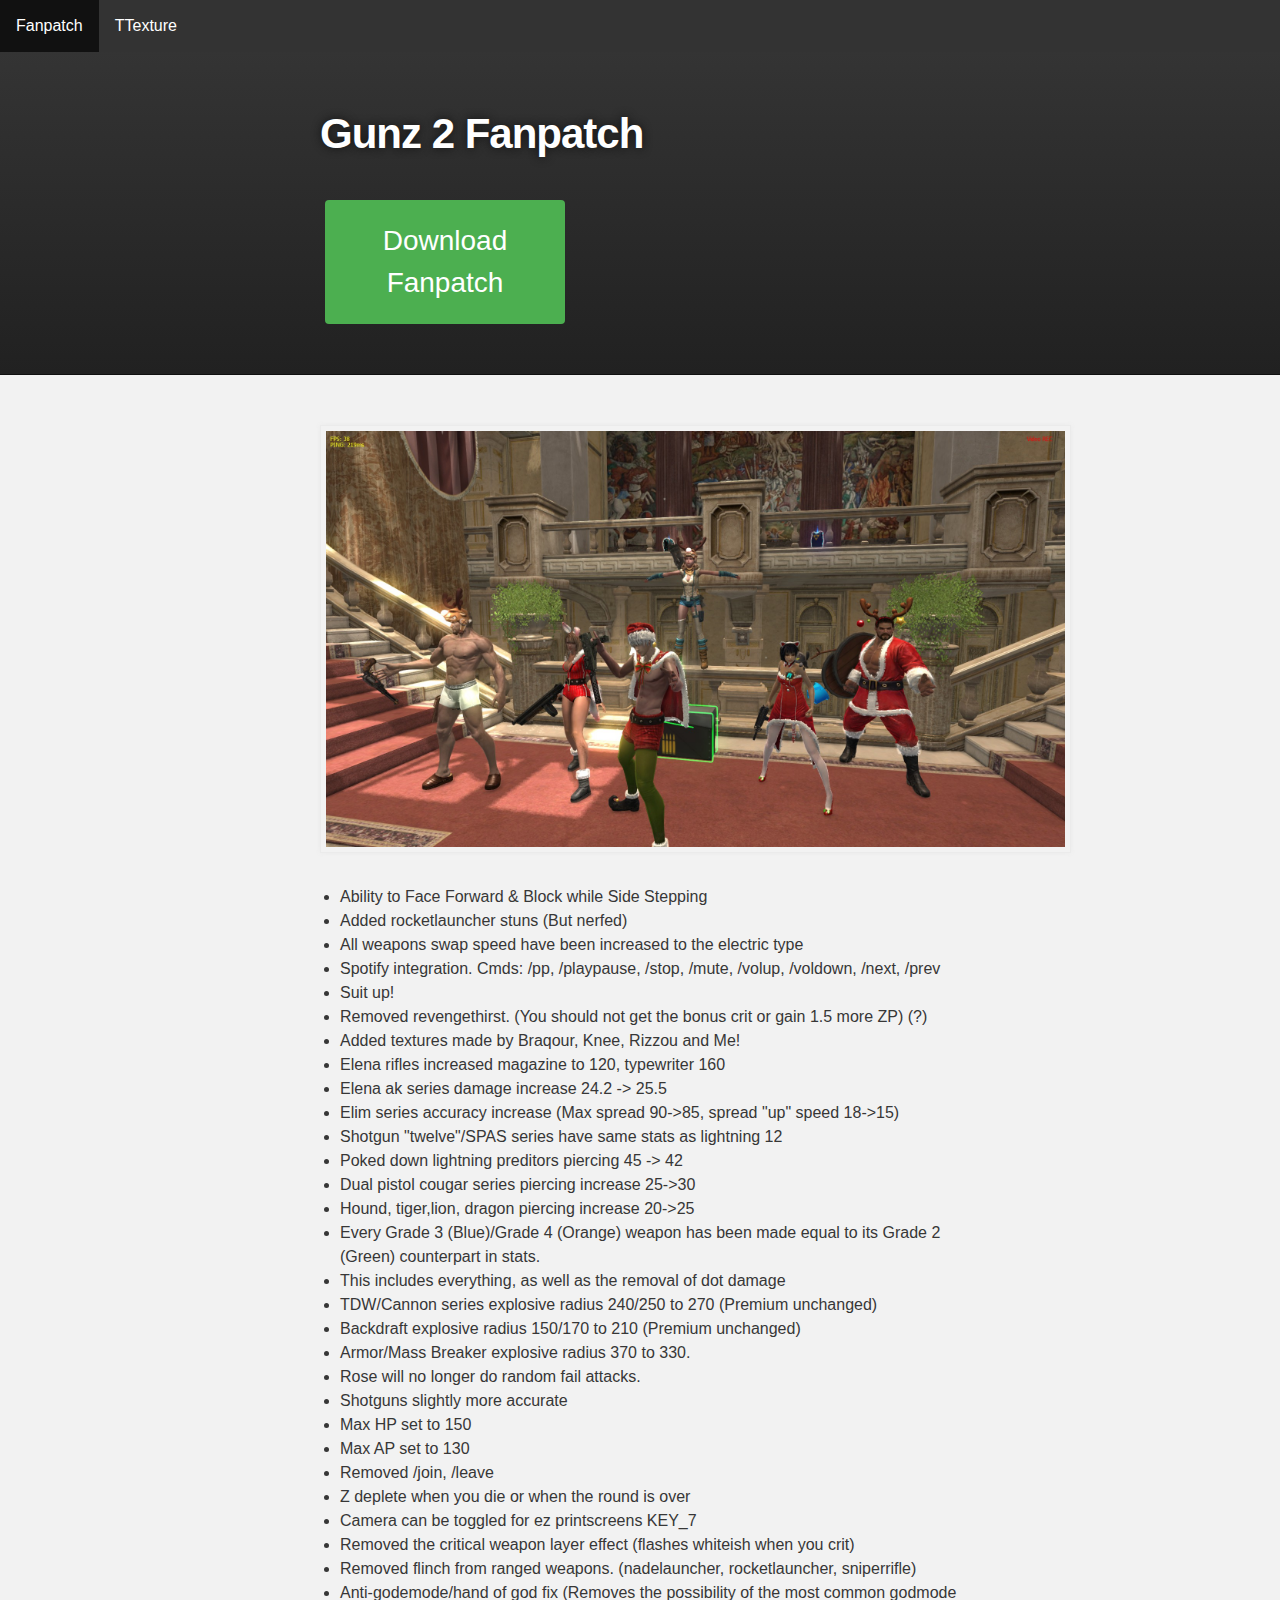
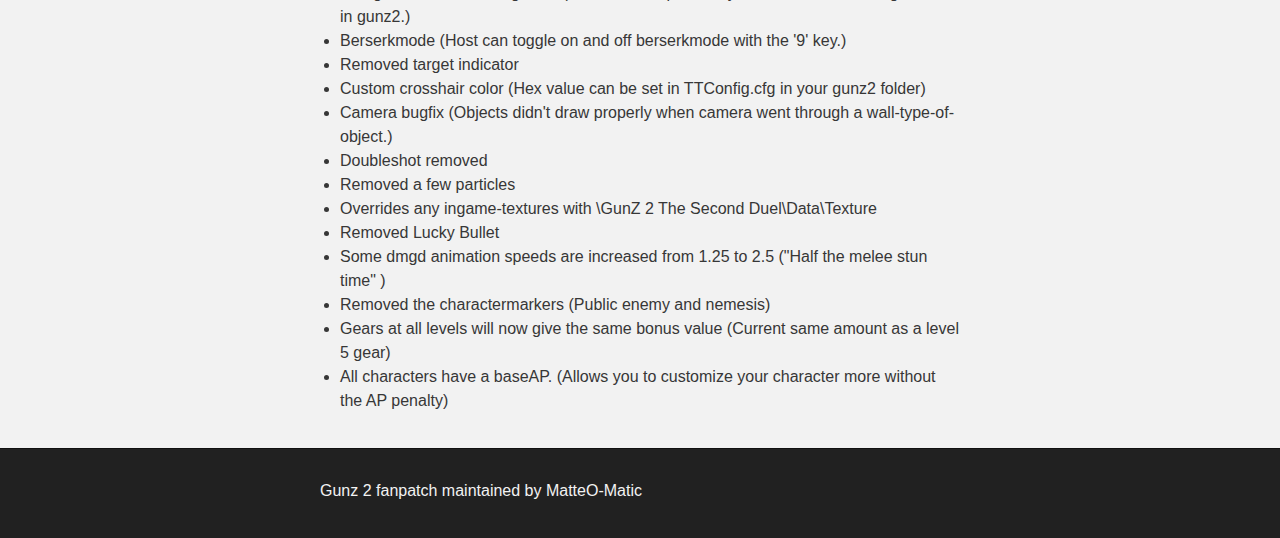
<file: index.html>
<!DOCTYPE html>
<html>

<head>
	<meta charset='utf-8'>
	<meta http-equiv="X-UA-Compatible" content="chrome=1">
	<meta name="description" content="Gunz 2 fanpatch : ">

	<link rel="stylesheet" type="text/css" media="screen" href="stylesheets/stylesheet.css">

	<title>Gunz 2 fanpatch</title>
</head>

<body>
	<!-- HEADER -->
	<div id="header_wrap" class="outer">
		<div class="hmenu">
			<ul>
				<li><a class="active" href="index.html">Fanpatch</a></li>
				<li><a href="texture.html">TTexture</a></li>
			</ul>
		</div>
		<header class="inner">

			<h1 id="project_title">Gunz 2 Fanpatch</h1>
			<h2 id="project_tagline"></h2>
			<section id="">
				<p>
					<a class="button" target="_blank" href="https://mega.nz/#!ecoAVQzI!RiUZ9iBuVPHcVb40Gq-fB3ut4t2ilTPvSRqo76hywa8" style="vertical-align:middle"><span>Download Fanpatch</span></a>
				</p>
			</section>
		</header>
	</div>

	<!-- MAIN CONTENT -->
	<div id="main_content_wrap" class="outer">
		<section id="main_content" class="inner">
			<img src="images/chr.jpg"></img>
			<p>
				<ul>
					<li>Ability to Face Forward & Block while Side Stepping</li>
					<li>Added rocketlauncher stuns (But nerfed)</li>
					<li>All weapons swap speed have been increased to the electric type</li>
					<li>Spotify integration. Cmds: /pp, /playpause, /stop, /mute, /volup, /voldown, /next, /prev</li>
					<li>Suit up!</li>
					<li>Removed revengethirst. (You should not get the bonus crit or gain 1.5 more ZP) (?)</li>
					<li>Added textures made by Braqour, Knee, Rizzou and Me!</li>
					<li>Elena rifles increased magazine to 120, typewriter 160</li>
					<li>Elena ak series damage increase 24.2 -> 25.5</li>
					<li>Elim series accuracy increase (Max spread 90->85, spread "up" speed 18->15)</li>
					<li>Shotgun "twelve"/SPAS series have same stats as lightning 12</li>
					<li>Poked down lightning preditors piercing 45 -> 42</li>
					<li>Dual pistol cougar series piercing increase 25->30</li>
					<li>Hound, tiger,lion, dragon piercing increase 20->25</li>
					<li>Every Grade 3 (Blue)/Grade 4 (Orange) weapon has been made equal to its Grade 2 (Green) counterpart in stats.</li>
					<li>This includes everything, as well as the removal of dot damage</li>
					<li>TDW/Cannon series explosive radius 240/250 to 270 (Premium unchanged)</li>
					<li>Backdraft explosive radius 150/170 to 210 (Premium unchanged)</li>
					<li>Armor/Mass Breaker explosive radius 370 to 330. </li>
					<li>Rose will no longer do random fail attacks.</li>
					<li>Shotguns slightly more accurate</li>
					<li>Max HP set to 150</li>
					<li>Max AP set to 130</li>
					<li>Removed /join, /leave</li>
					<li>Z deplete when you die or when the round is over</li>
					<li>Camera can be toggled for ez printscreens KEY_7</li>
					<li>Removed the critical weapon layer effect (flashes whiteish when you crit)</li>
					<li>Removed flinch from ranged weapons. (nadelauncher, rocketlauncher, sniperrifle)</li>
					<li>Anti-godemode/hand of god fix (Removes the possibility of the most common godmode in gunz2.)</li>
					<li>Berserkmode (Host can toggle on and off berserkmode with the '9' key.)</li>
					<li>Removed target indicator</li>
					<li>Custom crosshair color (Hex value can be set in TTConfig.cfg in your gunz2 folder)</li>
					<li>Camera bugfix (Objects didn't draw properly when camera went through a wall-type-of-object.)</li>
					<li>Doubleshot removed</li>
					<li>Removed a few particles</li>
					<li>Overrides any ingame-textures with \GunZ 2 The Second Duel\Data\Texture</li>
					<li>Removed Lucky Bullet</li>
					<li>Some dmgd animation speeds are increased from 1.25 to 2.5 ("Half the melee stun time" )</li>
					<li>Removed the charactermarkers (Public enemy and nemesis)</li>
					<li>Gears at all levels will now give the same bonus value (Current same amount as a level 5 gear)</li>
					<li>All characters have a baseAP. (Allows you to customize your character more without the AP penalty)</li>
				</ul>
			</p>
		</section>
	</div>

	<!-- FOOTER  -->
	<div id="footer_wrap" class="outer">
		<footer class="inner">
			<p class="copyright">Gunz 2 fanpatch maintained by MatteO-Matic</p>
		</footer>
	</div>

</body>

</html>
</file>
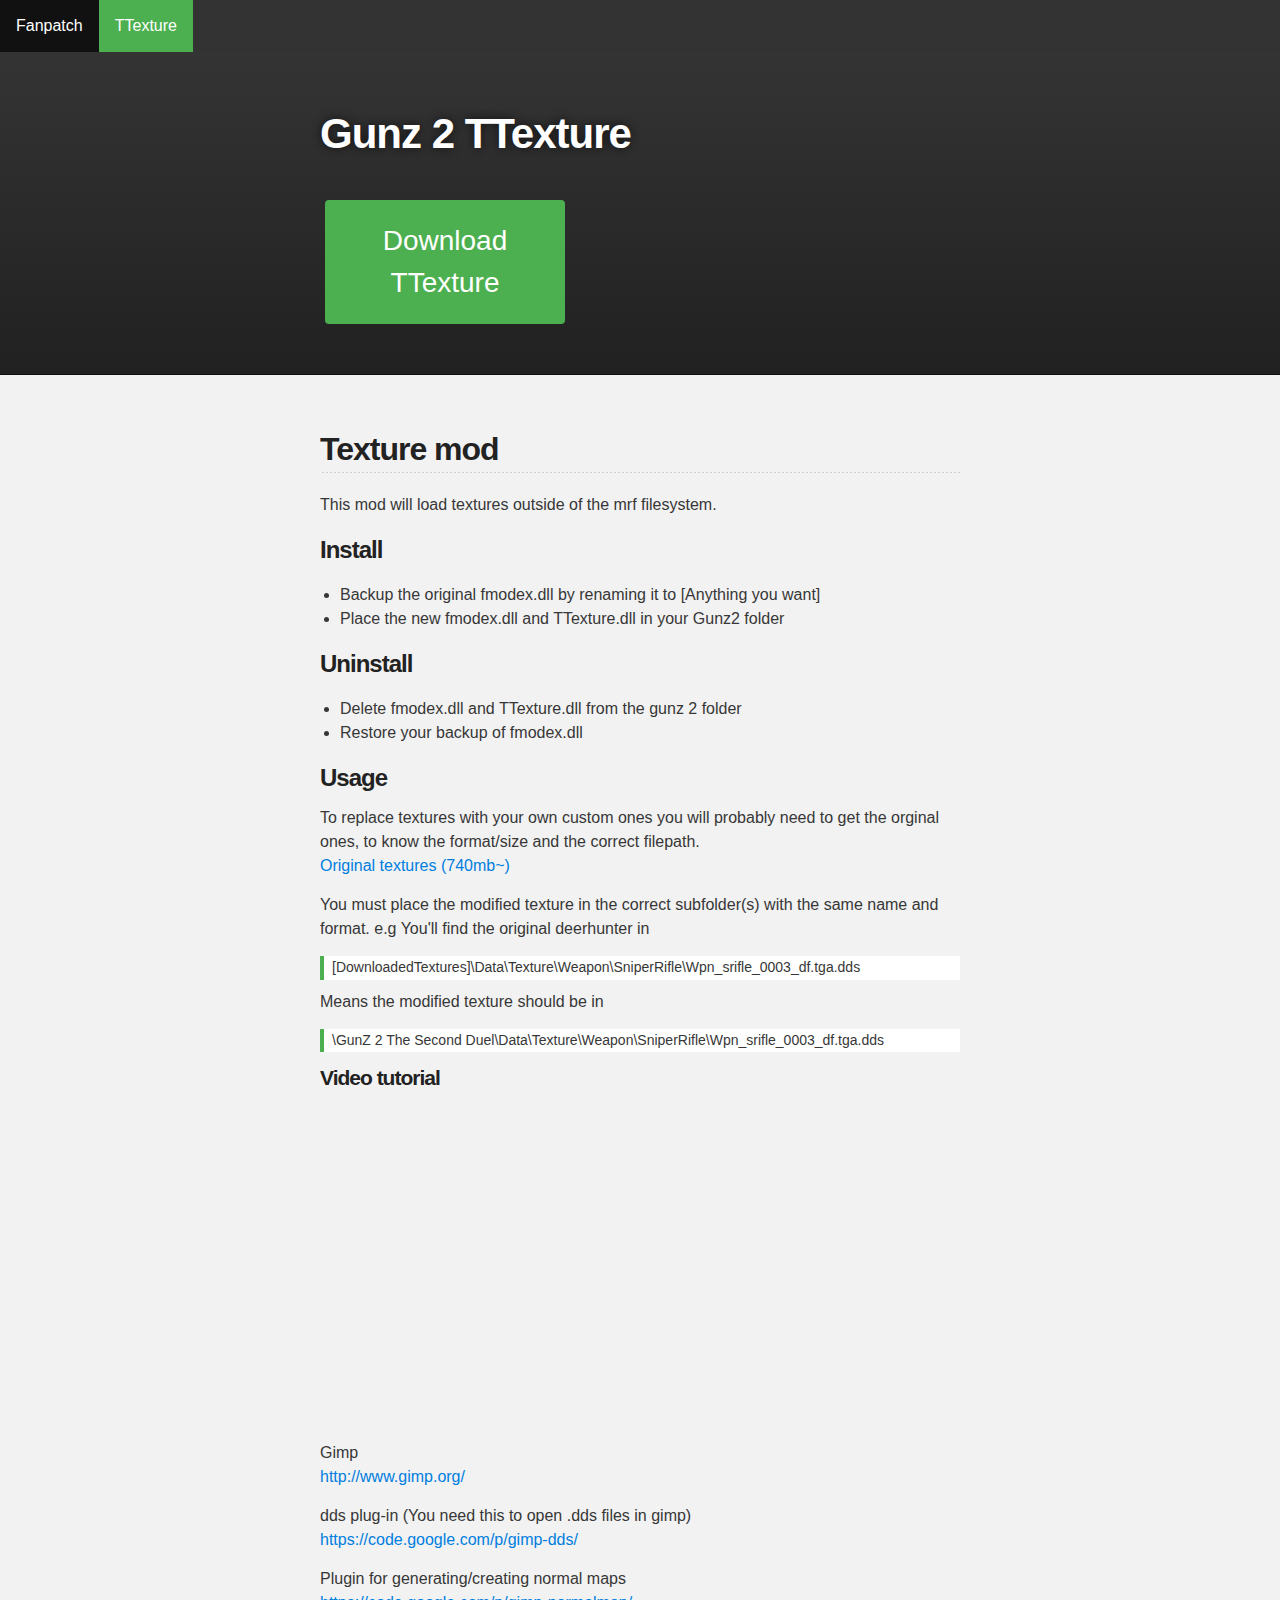
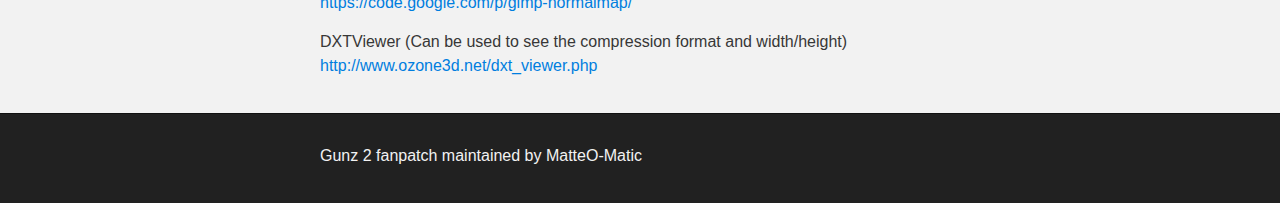
<file: texture.html>
<!DOCTYPE html>
<html>

<head>
	<meta charset='utf-8'>
	<meta http-equiv="X-UA-Compatible" content="chrome=1">
	<meta name="description" content="Gunz 2 TTexture">

	<link rel="stylesheet" type="text/css" media="screen" href="stylesheets/stylesheet.css">

	<title>Gunz 2 TTexture</title>
</head>

<body>
	<!-- HEADER -->
	<div id="header_wrap" class="outer">
		<div class="hmenu">
			<ul>
				<li><a href="index.html">Fanpatch</a></li>
				<li><a class="active" href="texture.html">TTexture</a></li>
			</ul>
		</div>

		<header class="inner">

			<h1 id="project_title">Gunz 2 TTexture</h1>
			<h2 id="project_tagline"></h2>
			<section id="">
				<p>
					<a class="button" target="_blank" href="https://mega.nz/#!LdBmiLCS!7FP6QMa_DHXs3WaEeiWlnrStpwrIdacIg_zjW5tmGyo" style="vertical-align:middle"><span>Download TTexture</span></a>
				</p>
			</section>
		</header>
	</div>

	<!-- MAIN CONTENT -->
	<div id="main_content_wrap" class="outer">
		<section id="main_content" class="inner">
			<h2>Texture mod</h2>
			<p>This mod will load textures outside of the mrf filesystem.</p>

			<h3>Install</h3>
			<p>
				<ul>
					<li>Backup the original fmodex.dll by renaming it to [Anything you want]</li>
					<li>Place the new fmodex.dll and TTexture.dll in your Gunz2 folder</li>
				</ul>
			</p>

			<h3>Uninstall</h3>
			<p>
				<ul>
					<li>Delete fmodex.dll and TTexture.dll from the gunz 2 folder</li>
					<li>Restore your backup of fmodex.dll</li>
				</ul>
			</p>
			<h3>Usage</h3>
			<p>
				To replace textures with your own custom ones you will probably need to get the orginal ones, to know the format/size and
				the correct filepath.<br>
				<a href="https://mega.nz/#!HYARmIhR!nEAWFzQ36lhQHPv1UMnV1kcpVT3n467eFwrvWI0U0v0" target="_blank">Original textures (740mb~)</a>
			</p>

			<p>You must place the modified texture in the correct subfolder(s) with the same name and format. e.g You'll find the original
				deerhunter in</p>
			<div class="highlight">
				[DownloadedTextures]\Data\Texture\Weapon\SniperRifle\Wpn_srifle_0003_df.tga.dds
			</div>
			<p>Means the modified texture should be in</p>
			<div class="highlight">
				\GunZ 2 The Second Duel\Data\Texture\Weapon\SniperRifle\Wpn_srifle_0003_df.tga.dds
			</div>
			<h4>Video tutorial</h4>
			<div>
				<iframe width="560" height="315" src="https://www.youtube.com/embed/lpsh1yz1PXU" frameborder="0" allowfullscreen></iframe>
				<p>
					<p>Gimp<br>
						<a href="http://www.gimp.org/" target="_blank">http://www.gimp.org/</a>
					</p>
					<p>dds plug-in (You need this to open .dds files in gimp)<br>
						<a href="https://code.google.com/p/gimp-dds/" target="_blank">https://code.google.com/p/gimp-dds/</a>
					</p>
					<p>Plugin for generating/creating normal maps<br>
						<a href="https://code.google.com/p/gimp-normalmap/" target="_blank">https://code.google.com/p/gimp-normalmap/</a>
					</p>
					<p>
						DXTViewer (Can be used to see the compression format and width/height)<br>
						<a href="http://www.ozone3d.net/dxt_viewer.php" target="_blank">http://www.ozone3d.net/dxt_viewer.php</a>
					</p>
				</p>
			</div>
		</section>
	</div>

	<!-- FOOTER  -->
	<div id="footer_wrap" class="outer">
		<footer class="inner">
			<p class="copyright">Gunz 2 fanpatch maintained by MatteO-Matic</p>
		</footer>
	</div>

</body>

</html>
</file>
<file: stylesheets/stylesheet.css>
/*******************************************************************************
Slate Theme for GitHub Pages
by Jason Costello, @jsncostello
*******************************************************************************/

@import url(github-light.css);

/*******************************************************************************
MeyerWeb Reset
*******************************************************************************/

html, body, div, span, applet, object, iframe,
h1, h2, h3, h4, h5, h6, p, blockquote, pre,
a, abbr, acronym, address, big, cite, code,
del, dfn, em, img, ins, kbd, q, s, samp,
small, strike, strong, sub, sup, tt, var,
b, u, i, center,
dl, dt, dd, ol, ul, li,
fieldset, form, label, legend,
table, caption, tbody, tfoot, thead, tr, th, td,
article, aside, canvas, details, embed,
figure, figcaption, footer, header, hgroup,
menu, nav, output, ruby, section, summary,
time, mark, audio, video {
  margin: 0;
  padding: 0;
  border: 0;
  font: inherit;
  vertical-align: baseline;
}

/* HTML5 display-role reset for older browsers */
article, aside, details, figcaption, figure,
footer, header, hgroup, menu, nav, section {
  display: block;
}

ol, ul {
  list-style: none;
}

table {
  border-collapse: collapse;
  border-spacing: 0;
}

/*******************************************************************************
Theme Styles
*******************************************************************************/

body {
  box-sizing: border-box;
  color:#373737;
  background: #212121;
  font-size: 16px;
  font-family: 'Myriad Pro', Calibri, Helvetica, Arial, sans-serif;
  line-height: 1.5;
  -webkit-font-smoothing: antialiased;
}

h1, h2, h3, h4, h5, h6 {
  margin: 10px 0;
  font-weight: 700;
  color:#222222;
  font-family: 'Lucida Grande', 'Calibri', Helvetica, Arial, sans-serif;
  letter-spacing: -1px;
}

h1 {
  font-size: 36px;
  font-weight: 700;
}

h2 {
  padding-bottom: 10px;
  font-size: 32px;
  background: url('../images/bg_hr.png') repeat-x bottom;
}

h3 {
  font-size: 24px;
}

h4 {
  font-size: 21px;
}

h5 {
  font-size: 18px;
}

h6 {
  font-size: 16px;
}

p {
  margin: 10px 0 15px 0;
}

footer p {
  color: #f2f2f2;
}

a {
  text-decoration: none;
  color: #007edf;
  text-shadow: none;

  transition: color 0.5s ease;
  transition: text-shadow 0.5s ease;
  -webkit-transition: color 0.5s ease;
  -webkit-transition: text-shadow 0.5s ease;
  -moz-transition: color 0.5s ease;
  -moz-transition: text-shadow 0.5s ease;
  -o-transition: color 0.5s ease;
  -o-transition: text-shadow 0.5s ease;
  -ms-transition: color 0.5s ease;
  -ms-transition: text-shadow 0.5s ease;
}

 .highlight {
    line-height: 1.4;
    width: auto;
    background-color: #fff;
    padding: 2px 8px;
    border-left: 4px solid #4CAF50;
    word-wrap: break-word;
    font-size: 14px;
}

.hmenu ul {
    list-style-type: none;
    margin: 0;
    padding: 0;
    overflow: hidden;
    background-color: #333;
}

.hmenu li {
    float: left;
}

.hmenu li a {
    display: block;
    color: white;
    text-align: center;
    padding: 14px 16px;
    text-decoration: none;
}

.hmenu li a:hover {
    background-color: #111;
}

.hmenu .active {
    background-color: #4CAF50;
}

.button {
  display: inline-block;
  border-radius: 4px;
  background-color: #4CAF50;
  border: none;
  color: #FFFFFF;
  text-align: center;
  font-size: 28px;
  padding: 20px;
  width: 200px;
  transition: all 0.5s;
  cursor: pointer;
  margin: 5px;
}

.button span {
  cursor: pointer;
  display: inline-block;
  position: relative;
  transition: 0.5s;
}

.button span:after {
  content: '»';
  position: absolute;
  opacity: 0;
  top: 0;
  right: -20px;
  transition: 0.5s;
}

.button:hover span {
  padding-right: 25px;
}

.button:hover span:after {
  opacity: 1;
  right: 0;
}

a:hover, a:focus {text-decoration: underline;}

footer a {
  color: #F2F2F2;
  text-decoration: underline;
}

em {
  font-style: italic;
}

strong {
  font-weight: bold;
}

img {
  position: relative;
  margin: 0 auto;
  max-width: 739px;
  padding: 5px;
  margin: 10px 0 10px 0;
  border: 1px solid #ebebeb;

  box-shadow: 0 0 5px #ebebeb;
  -webkit-box-shadow: 0 0 5px #ebebeb;
  -moz-box-shadow: 0 0 5px #ebebeb;
  -o-box-shadow: 0 0 5px #ebebeb;
  -ms-box-shadow: 0 0 5px #ebebeb;
}

p img {
  display: inline;
  margin: 0;
  padding: 0;
  vertical-align: middle;
  text-align: center;
  border: none;
}

pre, code {
  width: 100%;
  color: #222;
  background-color: #fff;

  font-family: Monaco, "Bitstream Vera Sans Mono", "Lucida Console", Terminal, monospace;
  font-size: 14px;

  border-radius: 2px;
  -moz-border-radius: 2px;
  -webkit-border-radius: 2px;
}

pre {
  width: 100%;
  padding: 10px;
  box-shadow: 0 0 10px rgba(0,0,0,.1);
  overflow: auto;
}

code {
  padding: 3px;
  margin: 0 3px;
  box-shadow: 0 0 10px rgba(0,0,0,.1);
}

pre code {
  display: block;
  box-shadow: none;
}

blockquote {
  color: #666;
  margin-bottom: 20px;
  padding: 0 0 0 20px;
  border-left: 3px solid #bbb;
}


ul, ol, dl {
  margin-bottom: 15px
}

ul {
  list-style-position: inside;
  list-style: disc;
  padding-left: 20px;
}

ol {
  list-style-position: inside;
  list-style: decimal;
  padding-left: 20px;
}

dl dt {
  font-weight: bold;
}

dl dd {
  padding-left: 20px;
  font-style: italic;
}

dl p {
  padding-left: 20px;
  font-style: italic;
}

hr {
  height: 1px;
  margin-bottom: 5px;
  border: none;
  background: url('../images/bg_hr.png') repeat-x center;
}

table {
  border: 1px solid #373737;
  margin-bottom: 20px;
  text-align: left;
 }

th {
  font-family: 'Lucida Grande', 'Helvetica Neue', Helvetica, Arial, sans-serif;
  padding: 10px;
  background: #373737;
  color: #fff;
 }

td {
  padding: 10px;
  border: 1px solid #373737;
 }

form {
  background: #f2f2f2;
  padding: 20px;
}

/*******************************************************************************
Full-Width Styles
*******************************************************************************/

.outer {
  width: 100%;
}

.inner {
  position: relative;
  max-width: 640px;
  padding: 20px 10px;
  margin: 0 auto;
}

#forkme_banner {
  display: block;
  position: absolute;
  top:0;
  right: 10px;
  z-index: 10;
  padding: 10px 50px 10px 10px;
  color: #fff;
  background: url('../images/blacktocat.png') #0090ff no-repeat 95% 50%;
  font-weight: 700;
  box-shadow: 0 0 10px rgba(0,0,0,.5);
  border-bottom-left-radius: 2px;
  border-bottom-right-radius: 2px;
}

#header_wrap {
  background: #212121;
  background: -moz-linear-gradient(top, #373737, #212121);
  background: -webkit-linear-gradient(top, #373737, #212121);
  background: -ms-linear-gradient(top, #373737, #212121);
  background: -o-linear-gradient(top, #373737, #212121);
  background: linear-gradient(top, #373737, #212121);
}

#header_wrap .inner {
  padding: 50px 10px 30px 10px;
}

#project_title {
  margin: 0;
  color: #fff;
  font-size: 42px;
  font-weight: 700;
  text-shadow: #111 0px 0px 10px;
}

#project_tagline {
  color: #fff;
  font-size: 24px;
  font-weight: 300;
  background: none;
  text-shadow: #111 0px 0px 10px;
}

#downloads {
  position: absolute;
  width: 210px;
  z-index: 10;
  bottom: -40px;
  right: 0;
  height: 70px;
  background: url('../images/icon_download.png') no-repeat 0% 90%;
}

.zip_download_link {
  display: block;
  float: right;
  width: 90px;
  height:70px;
  text-indent: -5000px;
  overflow: hidden;
  background: url(../images/sprite_download.png) no-repeat bottom left;
}

.tar_download_link {
  display: block;
  float: right;
  width: 90px;
  height:70px;
  text-indent: -5000px;
  overflow: hidden;
  background: url(../images/sprite_download.png) no-repeat bottom right;
  margin-left: 10px;
}

.zip_download_link:hover {
  background: url(../images/sprite_download.png) no-repeat top left;
}

.tar_download_link:hover {
  background: url(../images/sprite_download.png) no-repeat top right;
}

#main_content_wrap {
  background: #f2f2f2;
  border-top: 1px solid #111;
  border-bottom: 1px solid #111;
}

#main_content {
  padding-top: 40px;
}

#footer_wrap {
  background: #212121;
}



/*******************************************************************************
Small Device Styles
*******************************************************************************/

@media screen and (max-width: 480px) {
  body {
    font-size:14px;
  }

  #downloads {
    display: none;
  }

  .inner {
    min-width: 320px;
    max-width: 480px;
  }

  #project_title {
  font-size: 32px;
  }

  h1 {
    font-size: 28px;
  }

  h2 {
    font-size: 24px;
  }

  h3 {
    font-size: 21px;
  }

  h4 {
    font-size: 18px;
  }

  h5 {
    font-size: 14px;
  }

  h6 {
    font-size: 12px;
  }

  code, pre {
    min-width: 320px;
    max-width: 480px;
    font-size: 11px;
  }

}
</file>
